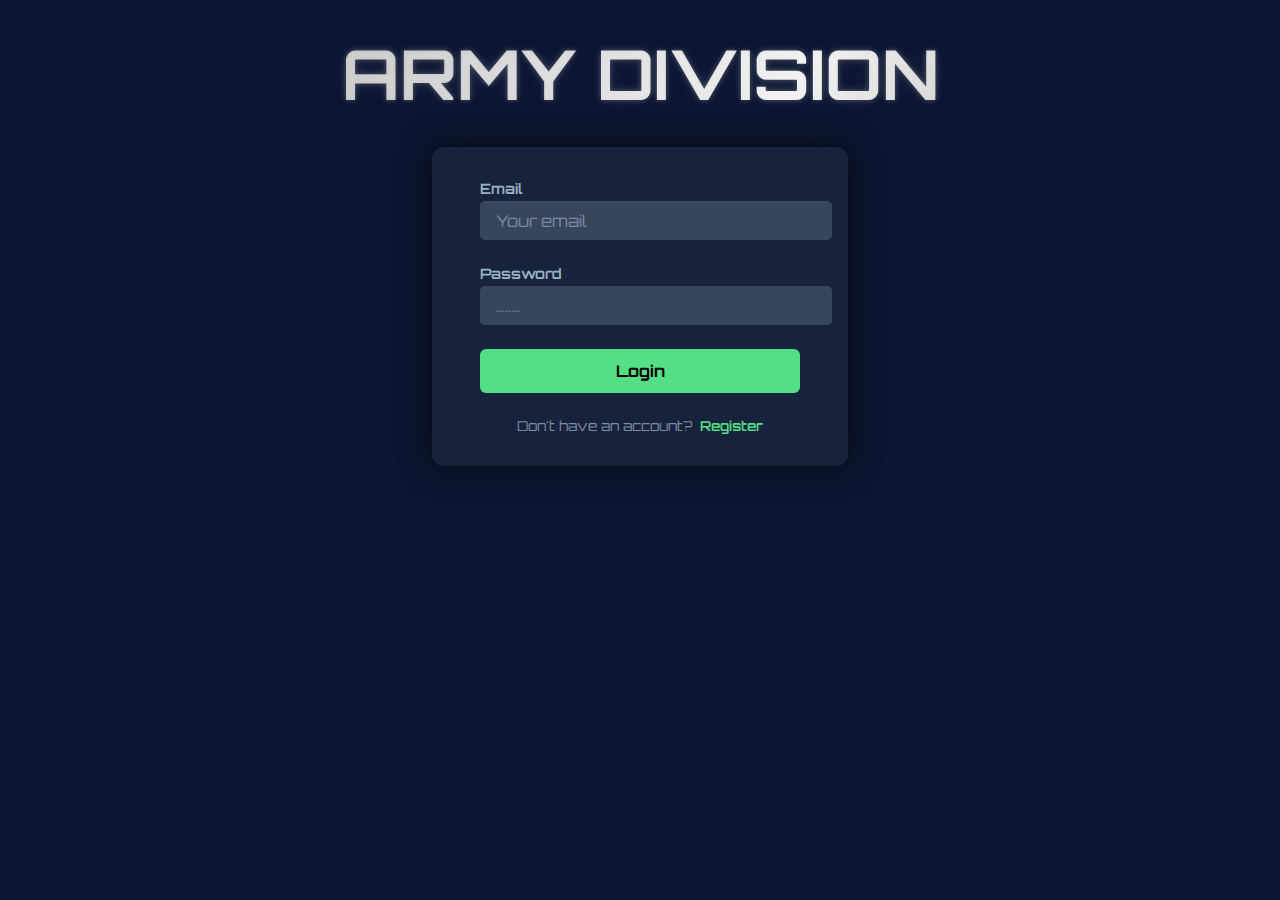
<file: index.html>
<!DOCTYPE html>
<html lang="en">
<head>
  <meta charset="UTF-8" />
  <meta name="viewport" content="width=device-width, initial-scale=1" />
  <title>Army Division - Login</title>
  <link href="styles.css" rel="stylesheet">
</head>
<body>
  <header class="metal-text">Army Division</header>

  <main>
    <form id="loginForm" class="login-container" autocomplete="off">
      <label for="loginEmail">Email</label>
      <input type="email" id="loginEmail" name="email" placeholder="Your email" required />

      <label for="loginPassword">Password</label>
      <input type="password" id="loginPassword" name="password" placeholder="........" required />

      <button type="submit" class="btn-login">Login</button>

      <div class="login-footer">
        Don't have an account?
        <a href="register.html" class="register-link">Register</a>
      </div>
    </form>
  </main>
</body>
<script src="login.js"></script>
</html>
</file>
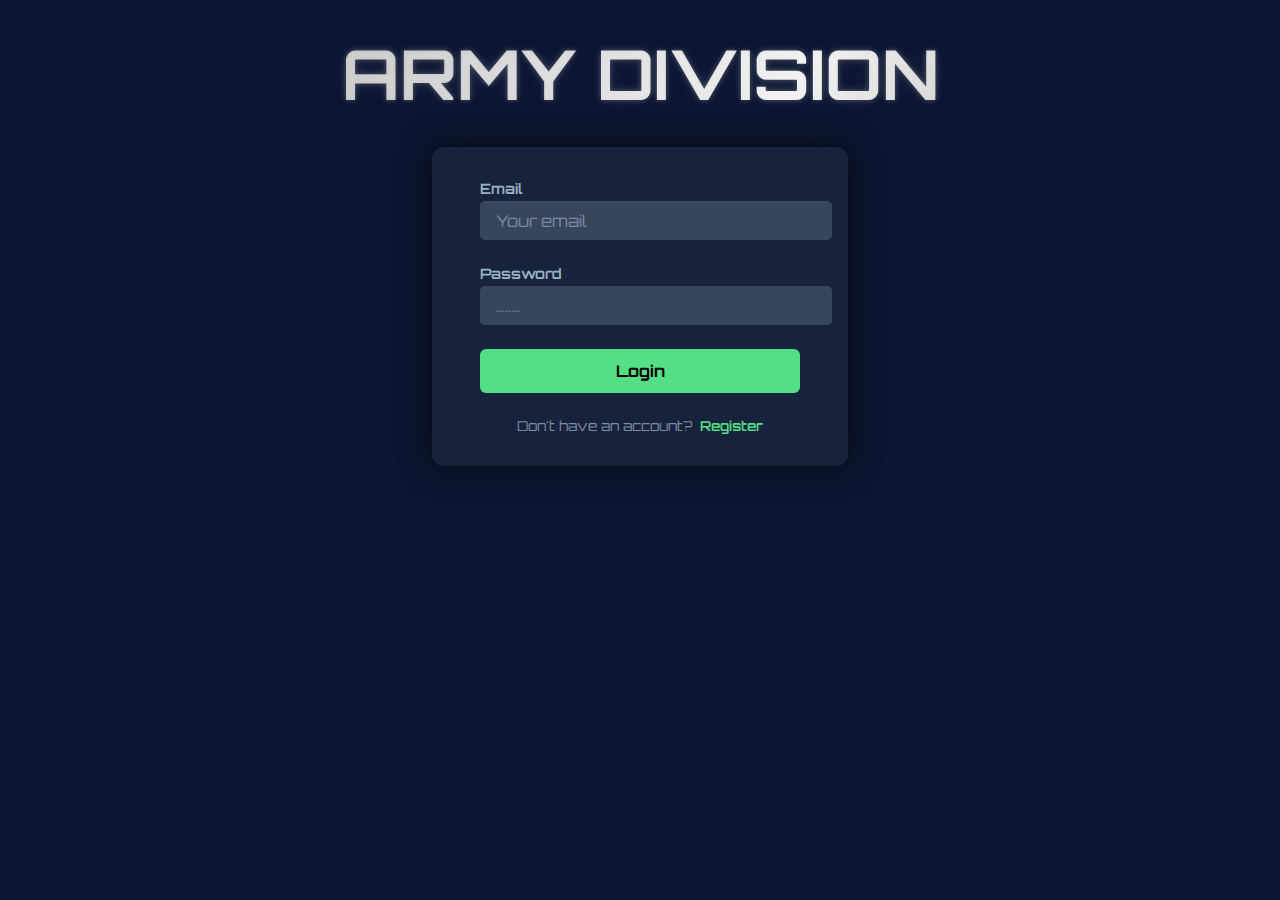
<file: profile.html>
<!DOCTYPE html>
<html lang="en">
<head>
  <meta charset="UTF-8" />
  <meta name="viewport" content="width=device-width, initial-scale=1" />
  <title>Army Division - Profile</title>
  <link href="styles.css" rel="stylesheet">
</head>
<body>
  <header class="metal-text">Profile</header>

  <main>
    <div class="profile-container">
      <h2>Welcome, <span id="usernameDisplay"></span>!</h2>
      <p>Email: <span id="emailDisplay"></span></p>

      <button id="logoutBtn" class="btn-logout">Logout</button>
    </div>
  </main>
</body>
<script src="profile.js"></script>
</html>
</file>
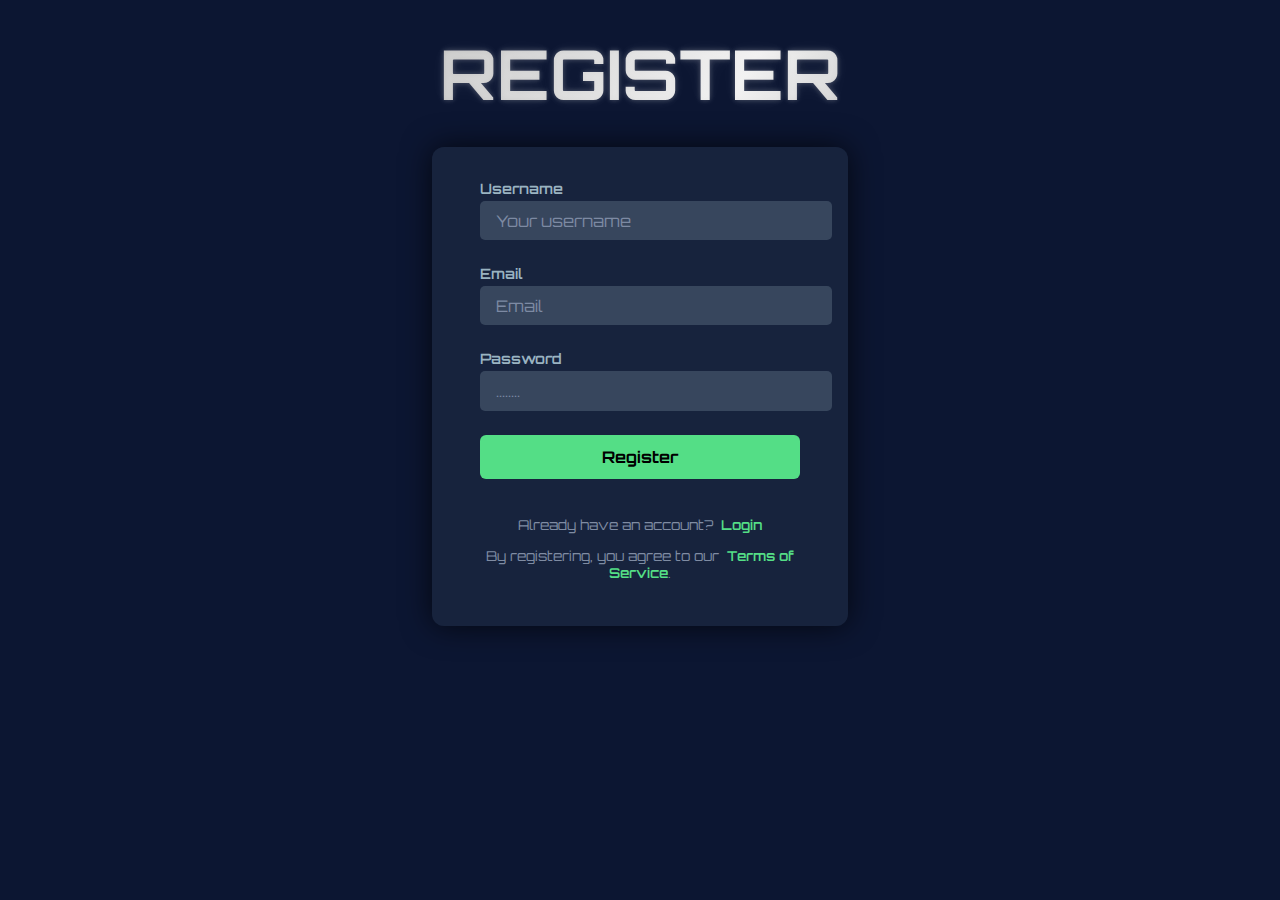
<file: register.html>
<!DOCTYPE html>
<html lang="en">
<head>
  <meta charset="UTF-8" />
  <meta name="viewport" content="width=device-width, initial-scale=1" />
  <title>Army Division - Register</title>
  <link href="styles.css" rel="stylesheet">
</head>
<body>
  <header class="metal-text">Register</header>

  <main>
    <form id="registerForm" class="login-container" autocomplete="off">
      <label for="registerUsername">Username</label>
      <input type="text" id="registerUsername" name="username" placeholder="Your username" required />

      <label for="registerEmail">Email</label>
      <input type="email" id="registerEmail" name="email" placeholder="Email" required />

      <label for="registerPassword">Password</label>
      <input type="password" id="registerPassword" name="password" placeholder="........" required />

      <button type="submit" class="btn-login">Register</button>

      <div class="login-footer">
        <p>Already have an account? <a href="index.html">Login</a></p>
        <p>By registering, you agree to our <a href="terms.html">Terms of Service</a>.</p>
      </div>
    </form>
  </main>
</body>
<script src="register.js"></script>
</html>
</file>
<file: styles.css>
@import url('https://fonts.googleapis.com/css2?family=Orbitron:wght@400;500;700&display=swap');
  /* General page style */
  body {
    margin: 0;
    padding: 0;
    background: #0c1632;
    font-family: Orbitron;
    color: #adbac7;
    display: flex;
    flex-direction: column;
    align-items: center;
    justify-content: start;
    height: 100vh;
  }
  
  

 @keyframes shine {
  0% {
    background-position: -200%;
  }
  100% {
    background-position: 200%;
  }
}

.metal-text {
  font-size: 4.3rem;
  font-weight: bold;
  text-align: center;
  text-transform: uppercase;
  margin-top: 30px;
  margin-bottom: 30px;
  color: #fff;
  background: linear-gradient(
    120deg,
    #bbbbbb 0%,
    #eeeeee 20%,
    #888888 40%,
    #dddddd 60%,
    #bbbbbb 80%,
    #ffffff 100%
  );
  background-size: 400% auto;
  background-clip: text;
  -webkit-background-clip: text;
  color: transparent;
  animation: shine 6s linear infinite;
  text-shadow:
    0 0 5px rgba(255, 255, 255, 0.2),
    0 0 10px rgba(255, 255, 255, 0.1),
    0 0 20px rgba(255, 255, 255, 0.05);
}

  /* Login container */
  .login-container {
    background: rgba(28, 42, 66, 0.7);
    border-radius: 12px;
    padding: 2rem 3rem;
    box-shadow: 0 0 30px rgba(0, 0, 0, 0.7);
    width: 320px;
  }

  /* Form labels */
  .login-container label {
    display: block;
    font-size: 0.9rem;
    margin-bottom: 0.25rem;
    color: #9ab3c1;
    font-weight: 600;
  }

  /* Input fields */
  .login-container input[type="text"],
  .login-container input[type="password"],
  .login-container input[type="email"] {
    background: #37465d;
    border: none;
    border-radius: 5px;
    padding: 0.6rem 1rem;
    font-size: 1rem;
    color: #b6c5db;
    width: 100%;
    margin-bottom: 1.5rem;
    font-family: Orbitron;
  }

  .login-container input::placeholder {
    color: #7d8aa3;
  }

  /* Login button */
  .btn-login {
    background: #54de86;
    border: none;
    border-radius: 6px;
    width: 100%;
    padding: 0.75rem;
    font-weight: 700;
    color: black;
    cursor: pointer;
    font-size: 1rem;
    margin-bottom: 1.5rem;
    transition: background-color 0.25s ease;
    font-family: Orbitron;
  }

  .btn-login:hover {
    background-color: #45bf74;
  }

  /* Links below button */
  .login-footer {
    font-size: 0.85rem;
    text-align: center;
    color: #7f8ca3;
  }
  .login-footer a {
    color: #54de86;
    text-decoration: none;
    font-weight: 600;
    margin-left: 0.3rem;
  }
  .login-footer a:hover {
    text-decoration: underline;
  }
</file>
